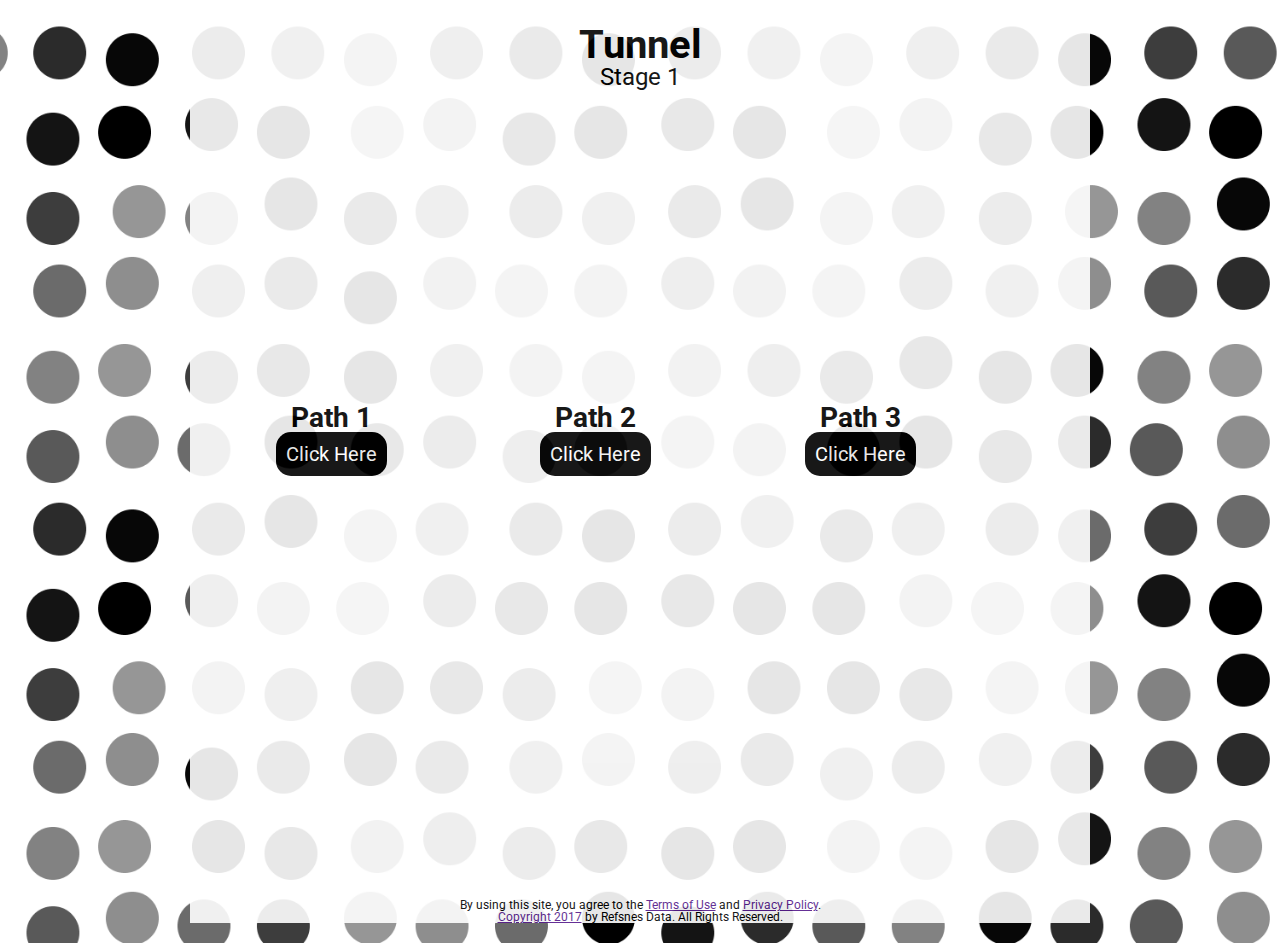
<file: index.html>
<!DOCTYPE html>
<html lang="en">
<head>
	<meta charset="UTF-8">
	<title>Tunnel</title>
	<link rel="stylesheet" href="css/reset.css">
	<link rel="stylesheet" href="css/style.css">
	<link rel="stylesheet" href="img/favicon.jpg">

</head>
<body>
	<div id="container" align="center">

<!--					-->
<!--		Header		-->
<!--					-->

		<header>
			<h1>Tunnel</h1>
			<h2>Stage 1</h2>
		</header>

<!--					-->
<!--		Section		-->
<!--					-->

		<section>
			<article id="col-1">
				<h2>Path 1</h2>
				<a href="lose.html"><button>Click Here</button></a>
			</article>

			<article id="col-2">
				<h2>Path 2</h2>
				<a href="02.html"><button>Click Here</button></a>
			</article>
			<article id="col-3">
				<h2>Path 3</h2>
				<a href="lose.html"><button>Click Here</button></a>
			</article>

		</section>

<!--					-->
<!--		Footer		-->
<!--					-->

		<footer>
			<p>By using this site, you agree to the <a href="">Terms of Use</a> and <a href="">Privacy Policy</a>.</p>
			<p><a href="">Copyright 2017</a> by Refsnes Data. All Rights Reserved.</p>
		</footer>

	</div> <!--	end of Container -->
	
</body>
</html>
</file>
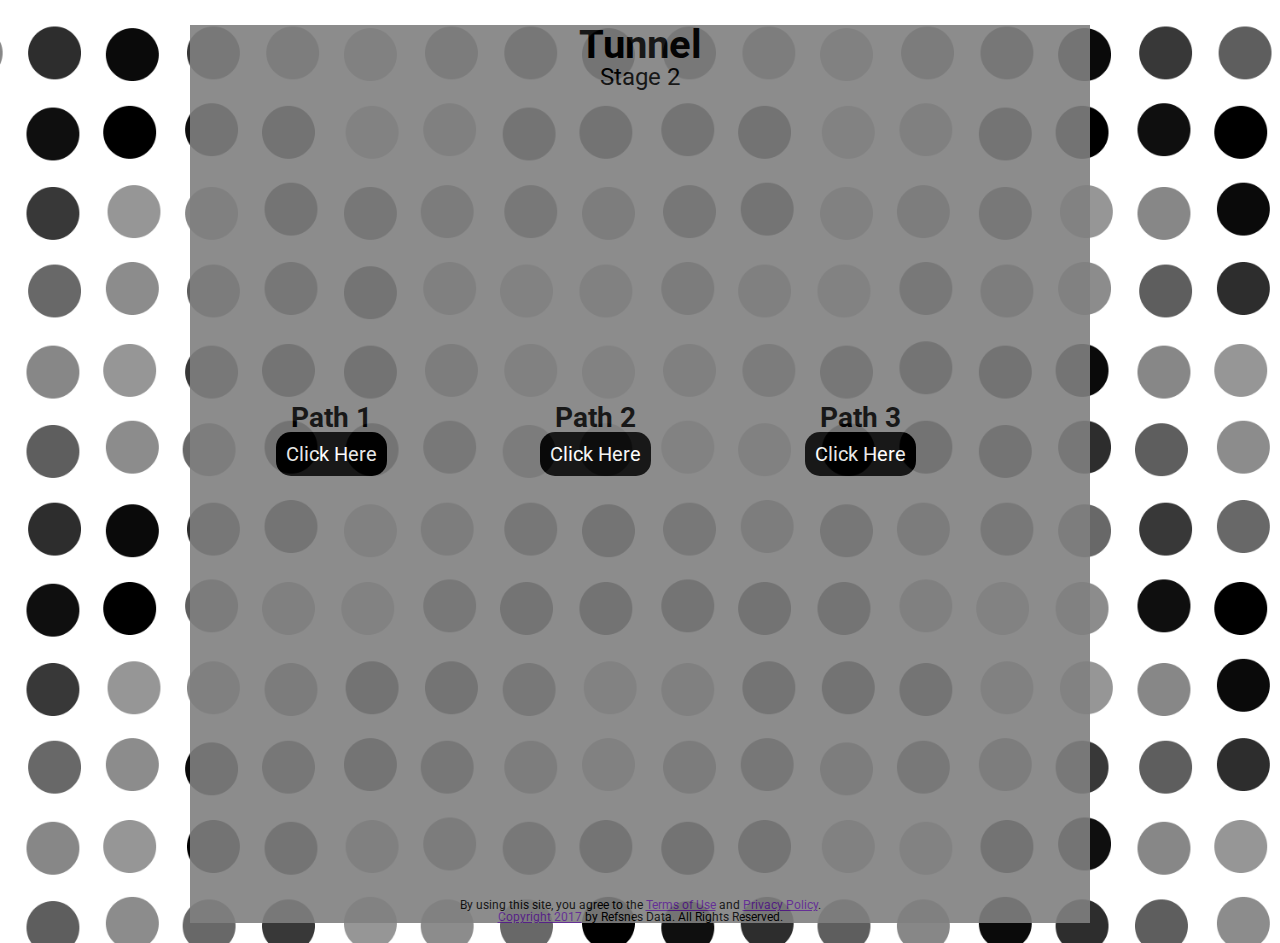
<file: 02.html>
<!DOCTYPE html>
<html lang="en">
<head>
	<meta charset="UTF-8">
	<title>Tunnel</title>
	<link rel="stylesheet" href="css/reset.css">
	<link rel="stylesheet" href="css/style.css">
	<link rel="stylesheet" href="img/favicon.jpg">

</head>
<body>
	<div id="container-2" align="center">

<!--					-->
<!--		Header		-->
<!--					-->

		<header>
			<h1>Tunnel</h1>
			<h2>Stage 2</h2>
		</header>

<!--					-->
<!--		Section		-->
<!--					-->

		<section>
			<article id="col-1">
				<h2>Path 1</h2>
				<a href="03.html"><button>Click Here</button></a>
			</article>

			<article id="col-2">
				<h2>Path 2</h2>
				<a href="lose.html"><button>Click Here</button></a>
			</article>
			<article id="col-3">
				<h2>Path 3</h2>
				<a href="lose.html"><button>Click Here</button></a>
			</article>

		</section>

<!--					-->
<!--		Footer		-->
<!--					-->

		<footer>
			<p>By using this site, you agree to the <a href="">Terms of Use</a> and <a href="">Privacy Policy</a>.</p>
			<p><a href="">Copyright 2017</a> by Refsnes Data. All Rights Reserved.</p>
		</footer>

	</div> <!--	end of Container -->
	
</body>
</html>
</file>
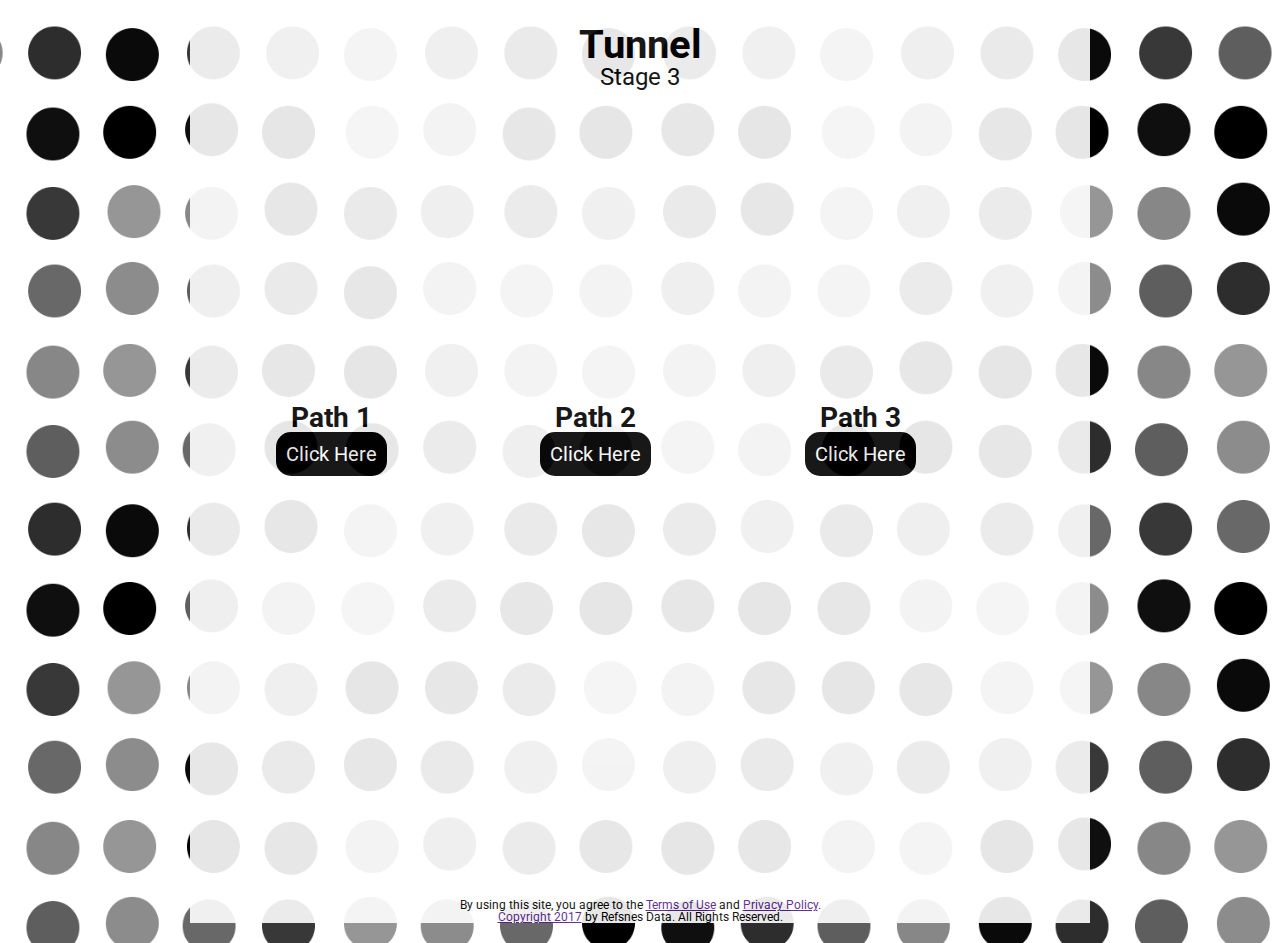
<file: 03.html>
<!DOCTYPE html>
<html lang="en">
<head>
	<meta charset="UTF-8">
	<title>Tunnel</title>
	<link rel="stylesheet" href="css/reset.css">
	<link rel="stylesheet" href="css/style.css">
	<link rel="stylesheet" href="img/favicon.jpg">

</head>
<body>
	<div id="container" align="center">

<!--					-->
<!--		Header		-->
<!--					-->

		<header>
			<h1>Tunnel</h1>
			<h2>Stage 3</h2>
		</header>

<!--					-->
<!--		Section		-->
<!--					-->

		<section>
			<article id="col-1">
				<h2>Path 1</h2>
				<a href="04.html"><button>Click Here</button></a>
			</article>

			<article id="col-2">
				<h2>Path 2</h2>
				<a href="lose.html"><button>Click Here</button></a>
			</article>
			<article id="col-3">
				<h2>Path 3</h2>
				<a href="lose.html"><button>Click Here</button></a>
			</article>

		</section>

<!--					-->
<!--		Footer		-->
<!--					-->

		<footer>
			<p>By using this site, you agree to the <a href="">Terms of Use</a> and <a href="">Privacy Policy</a>.</p>
			<p><a href="">Copyright 2017</a> by Refsnes Data. All Rights Reserved.</p>
		</footer>

	</div> <!--	end of Container -->
	
</body>
</html>
</file>
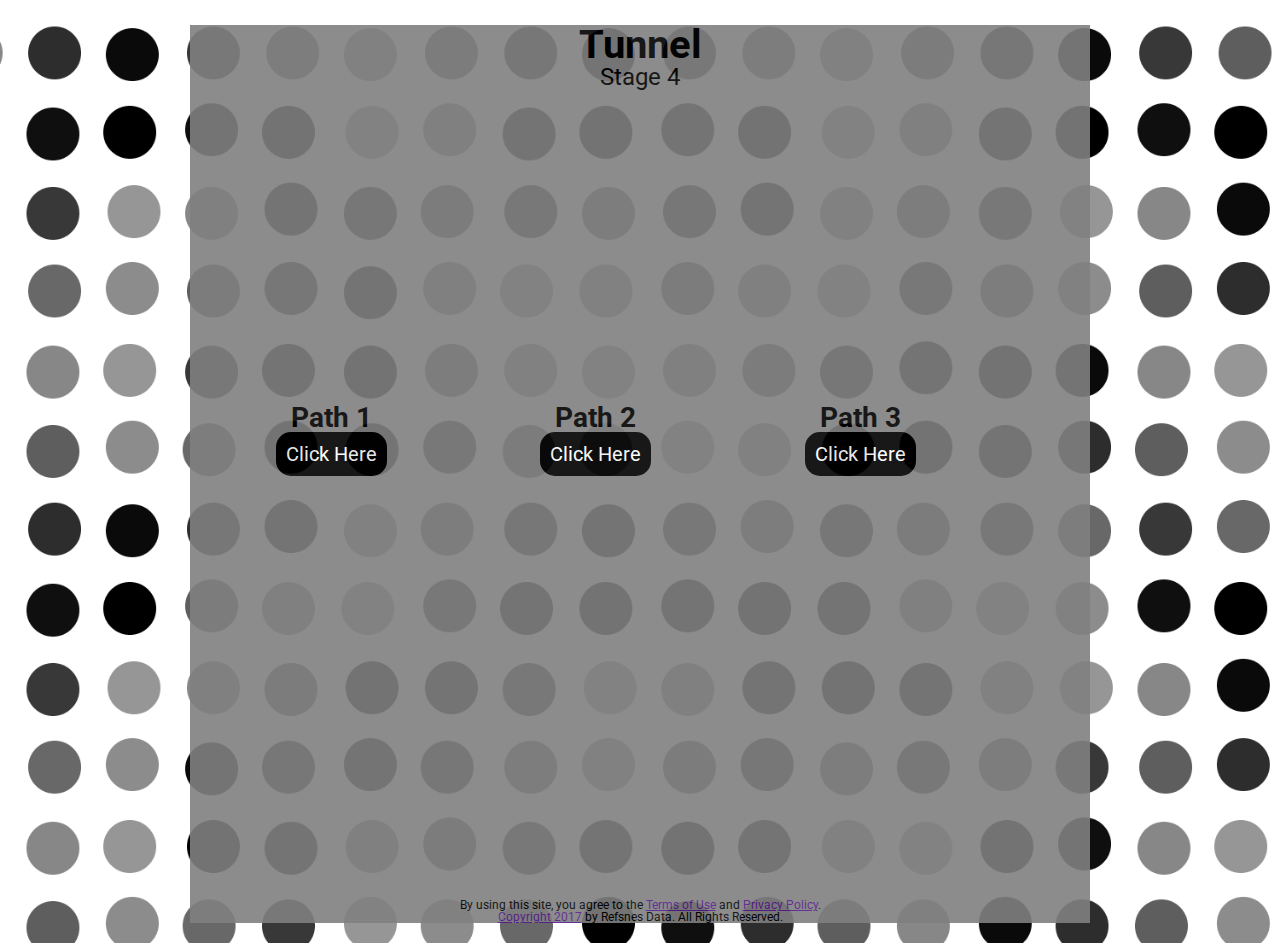
<file: 04.html>
<!DOCTYPE html>
<html lang="en">
<head>
	<meta charset="UTF-8">
	<title>Tunnel</title>
	<link rel="stylesheet" href="css/reset.css">
	<link rel="stylesheet" href="css/style.css">
	<link rel="stylesheet" href="img/favicon.jpg">

</head>
<body>
	<div id="container-2" align="center">

<!--					-->
<!--		Header		-->
<!--					-->

		<header>
			<h1>Tunnel</h1>
			<h2>Stage 4</h2>
		</header>

<!--					-->
<!--		Section		-->
<!--					-->

		<section>
			<article id="col-1">
				<h2>Path 1</h2>
				<a href="lose.html"><button>Click Here</button></a>
			</article>

			<article id="col-2">
				<h2>Path 2</h2>
				<a href="lose.html"><button>Click Here</button></a>
			</article>
			<article id="col-3">
				<h2>Path 3</h2>
				<a href="05.html"><button>Click Here</button></a>
			</article>

		</section>

<!--					-->
<!--		Footer		-->
<!--					-->

		<footer>
			<p>By using this site, you agree to the <a href="">Terms of Use</a> and <a href="">Privacy Policy</a>.</p>
			<p><a href="">Copyright 2017</a> by Refsnes Data. All Rights Reserved.</p>
		</footer>

	</div> <!--	end of Container -->
	
</body>
</html>
</file>
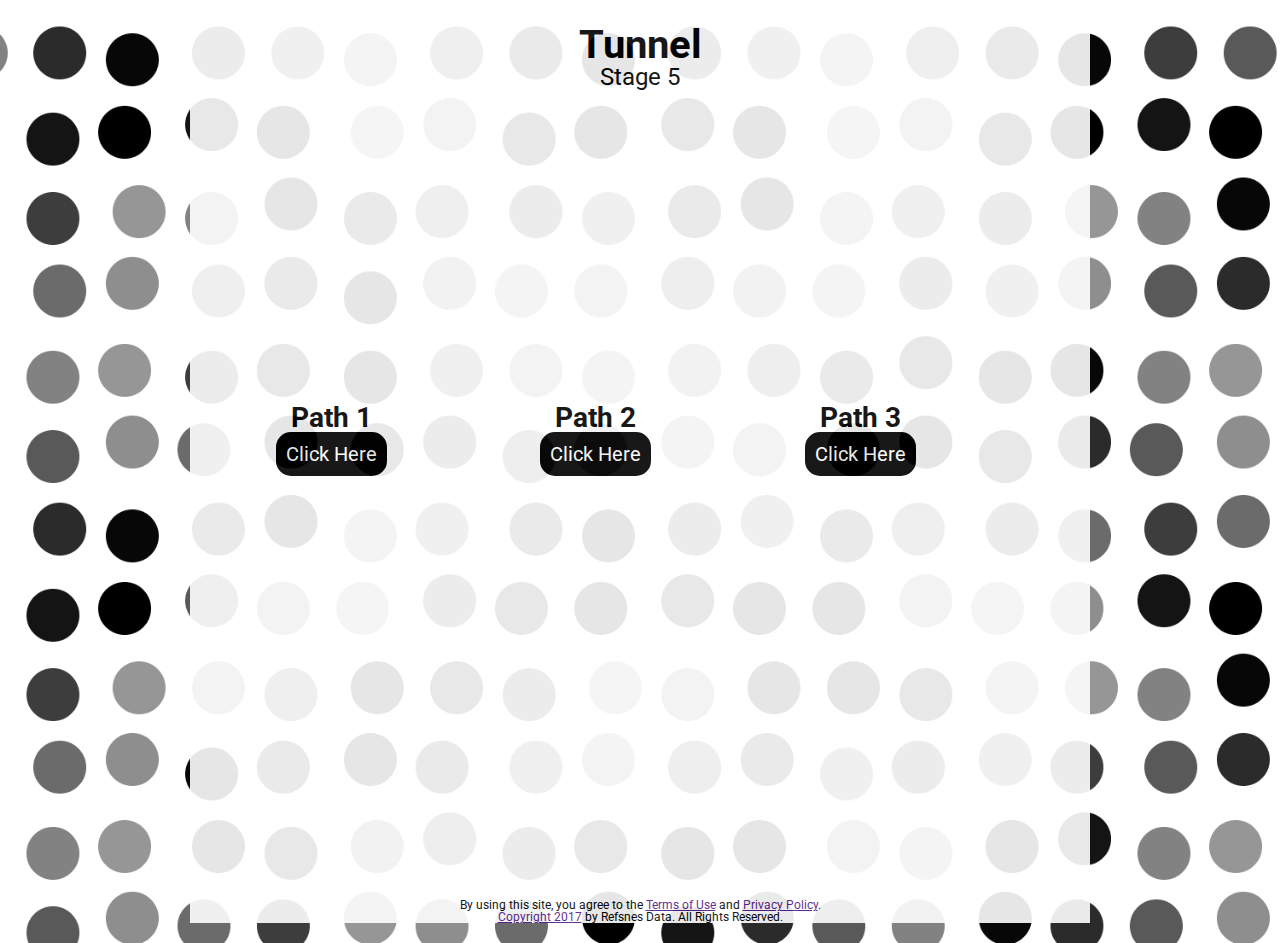
<file: 05.html>
<!DOCTYPE html>
<html lang="en">
<head>
	<meta charset="UTF-8">
	<title>Tunnel</title>
	<link rel="stylesheet" href="css/reset.css">
	<link rel="stylesheet" href="css/style.css">
	<link rel="stylesheet" href="img/favicon.jpg">

</head>
<body>
	<div id="container" align="center">

<!--					-->
<!--		Header		-->
<!--					-->

		<header>
			<h1>Tunnel</h1>
			<h2>Stage 5</h2>
		</header>

<!--					-->
<!--		Section		-->
<!--					-->

		<section>
			<article id="col-1">
				<h2>Path 1</h2>
				<a href="lose.html"><button>Click Here</button></a>
			</article>

			<article id="col-2">
				<h2>Path 2</h2>
				<a href="06.html"><button>Click Here</button></a>
			</article>
			<article id="col-3">
				<h2>Path 3</h2>
				<a href="lose.html"><button>Click Here</button></a>
			</article>

		</section>

<!--					-->
<!--		Footer		-->
<!--					-->

		<footer>
			<p>By using this site, you agree to the <a href="">Terms of Use</a> and <a href="">Privacy Policy</a>.</p>
			<p><a href="">Copyright 2017</a> by Refsnes Data. All Rights Reserved.</p>
		</footer>

	</div> <!--	end of Container -->
	
</body>
</html>
</file>
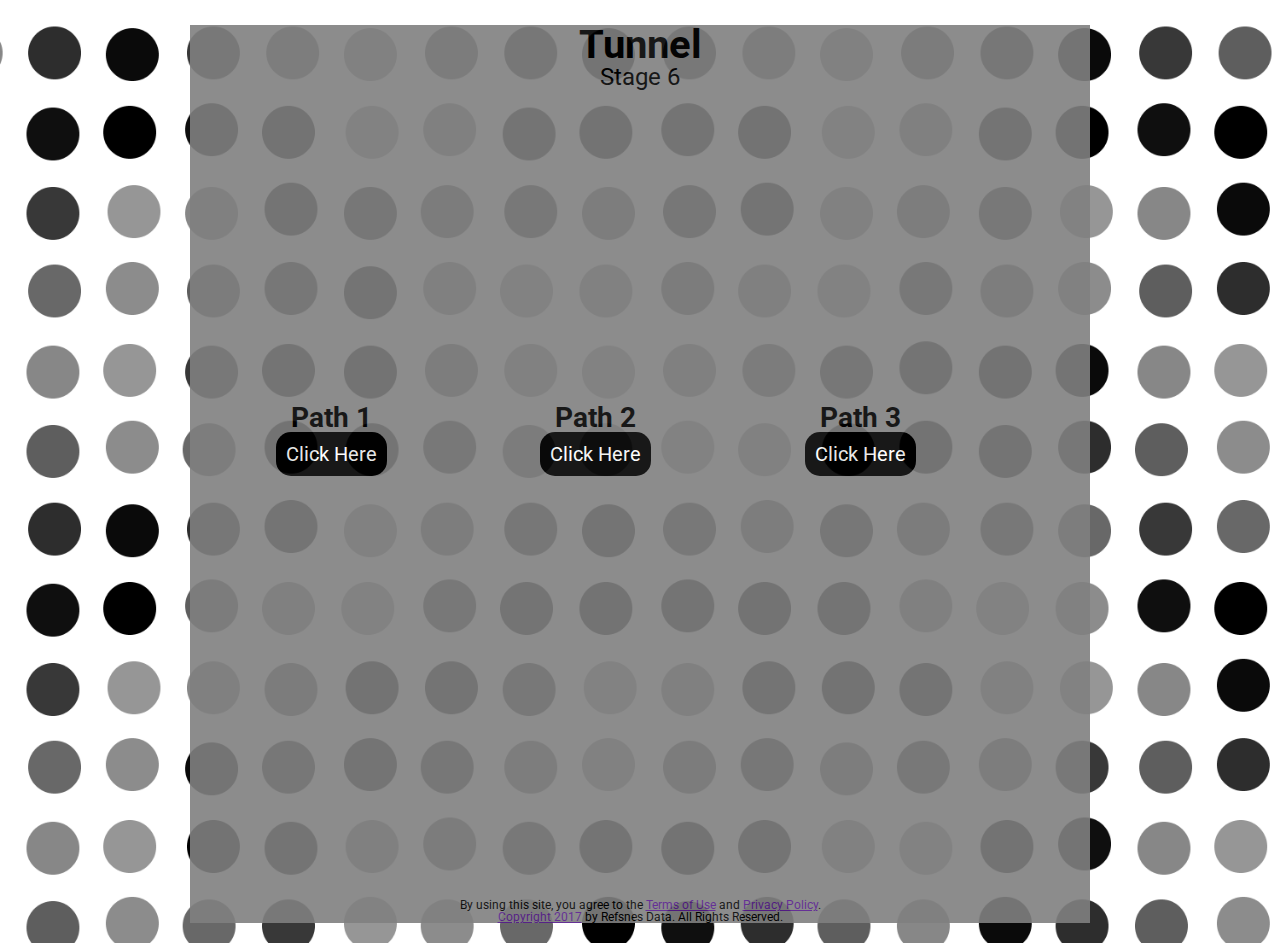
<file: 06.html>
<!DOCTYPE html>
<html lang="en">
<head>
	<meta charset="UTF-8">
	<title>Tunnel</title>
	<link rel="stylesheet" href="css/reset.css">
	<link rel="stylesheet" href="css/style.css">
	<link rel="stylesheet" href="img/favicon.jpg">

</head>
<body>
	<div id="container-2" align="center">

<!--					-->
<!--		Header		-->
<!--					-->

		<header>
			<h1>Tunnel</h1>
			<h2>Stage 6</h2>
		</header>

<!--					-->
<!--		Section		-->
<!--					-->

		<section>
			<article id="col-1">
				<h2>Path 1</h2>
				<a href="07.html"><button>Click Here</button></a>
			</article>

			<article id="col-2">
				<h2>Path 2</h2>
				<a href="lose.html"><button>Click Here</button></a>
			</article>
			<article id="col-3">
				<h2>Path 3</h2>
				<a href="lose.html"><button>Click Here</button></a>
			</article>

		</section>

<!--					-->
<!--		Footer		-->
<!--					-->

		<footer>
			<p>By using this site, you agree to the <a href="">Terms of Use</a> and <a href="">Privacy Policy</a>.</p>
			<p><a href="">Copyright 2017</a> by Refsnes Data. All Rights Reserved.</p>
		</footer>

	</div> <!--	end of Container -->
	
</body>
</html>
</file>
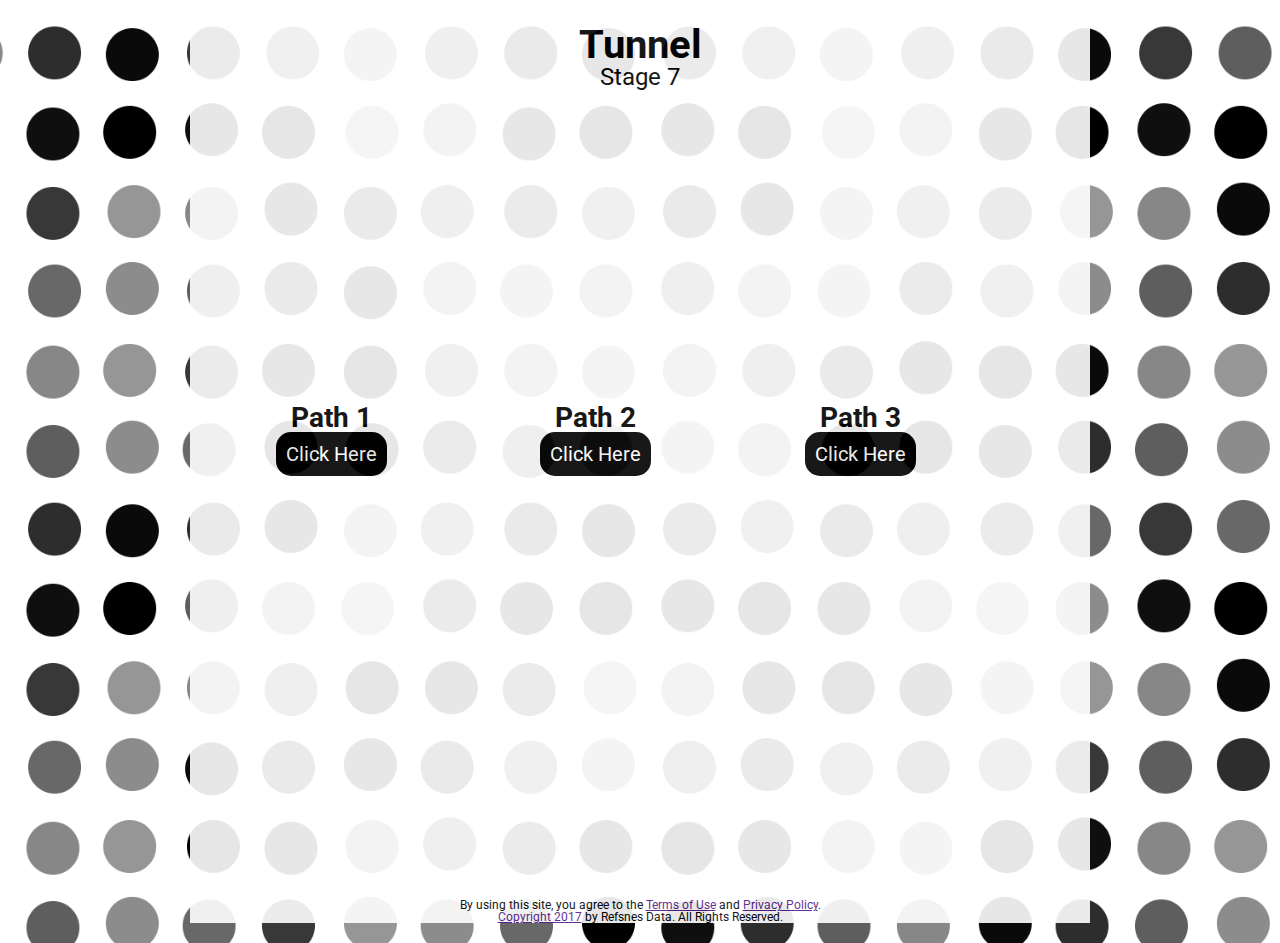
<file: 07.html>
<!DOCTYPE html>
<html lang="en">
<head>
	<meta charset="UTF-8">
	<title>Tunnel</title>
	<link rel="stylesheet" href="css/reset.css">
	<link rel="stylesheet" href="css/style.css">
	<link rel="stylesheet" href="img/favicon.jpg">

</head>
<body>
	<div id="container" align="center">

<!--					-->
<!--		Header		-->
<!--					-->

		<header>
			<h1>Tunnel</h1>
			<h2>Stage 7</h2>
		</header>

<!--					-->
<!--		Section		-->
<!--					-->

		<section>
			<article id="col-1">
				<h2>Path 1</h2>
				<a href="lose.html"><button>Click Here</button></a>
			</article>

			<article id="col-2">
				<h2>Path 2</h2>
				<a href="lose.html"><button>Click Here</button></a>
			</article>
			<article id="col-3">
				<h2>Path 3</h2>
				<a href="08.html"><button>Click Here</button></a>
			</article>

		</section>

<!--					-->
<!--		Footer		-->
<!--					-->

		<footer>
			<p>By using this site, you agree to the <a href="">Terms of Use</a> and <a href="">Privacy Policy</a>.</p>
			<p><a href="">Copyright 2017</a> by Refsnes Data. All Rights Reserved.</p>
		</footer>

	</div> <!--	end of Container -->
	
</body>
</html>
</file>
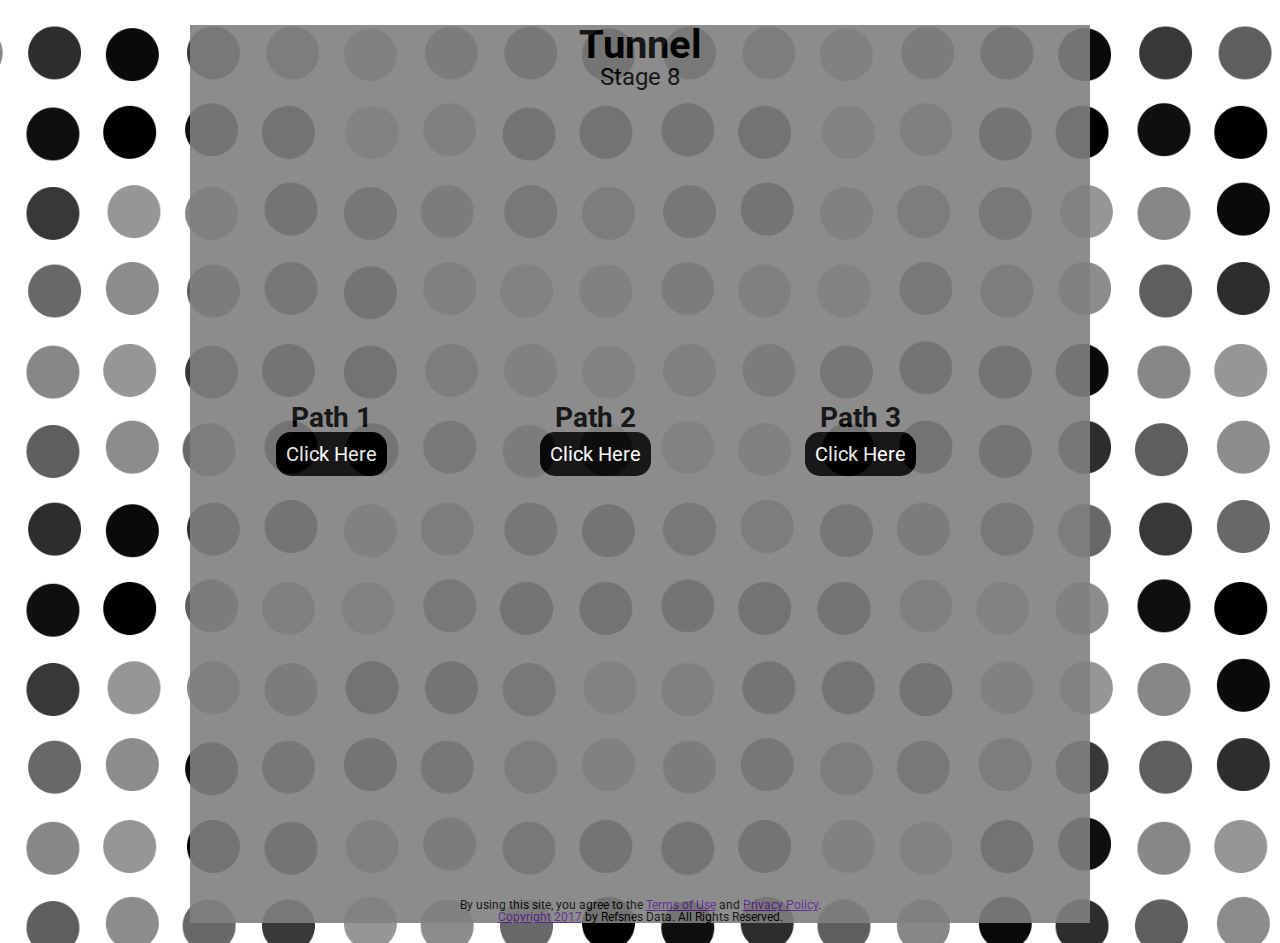
<file: 08.html>
<!DOCTYPE html>
<html lang="en">
<head>
	<meta charset="UTF-8">
	<title>Tunnel</title>
	<link rel="stylesheet" href="css/reset.css">
	<link rel="stylesheet" href="css/style.css">
	<link rel="stylesheet" href="img/favicon.jpg">

</head>
<body>
	<div id="container-2" align="center">

<!--					-->
<!--		Header		-->
<!--					-->

		<header>
			<h1>Tunnel</h1>
			<h2>Stage 8</h2>
		</header>

<!--					-->
<!--		Section		-->
<!--					-->

		<section>
			<article id="col-1">
				<h2>Path 1</h2>
				<a href="lose.html"><button>Click Here</button></a>
			</article>

			<article id="col-2">
				<h2>Path 2</h2>
				<a href="lose.html"><button>Click Here</button></a>
			</article>
			<article id="col-3">
				<h2>Path 3</h2>
				<a href="09.html"><button>Click Here</button></a>
			</article>

		</section>

<!--					-->
<!--		Footer		-->
<!--					-->

		<footer>
			<p>By using this site, you agree to the <a href="">Terms of Use</a> and <a href="">Privacy Policy</a>.</p>
			<p><a href="">Copyright 2017</a> by Refsnes Data. All Rights Reserved.</p>
		</footer>

	</div> <!--	end of Container -->
	
</body>
</html>
</file>
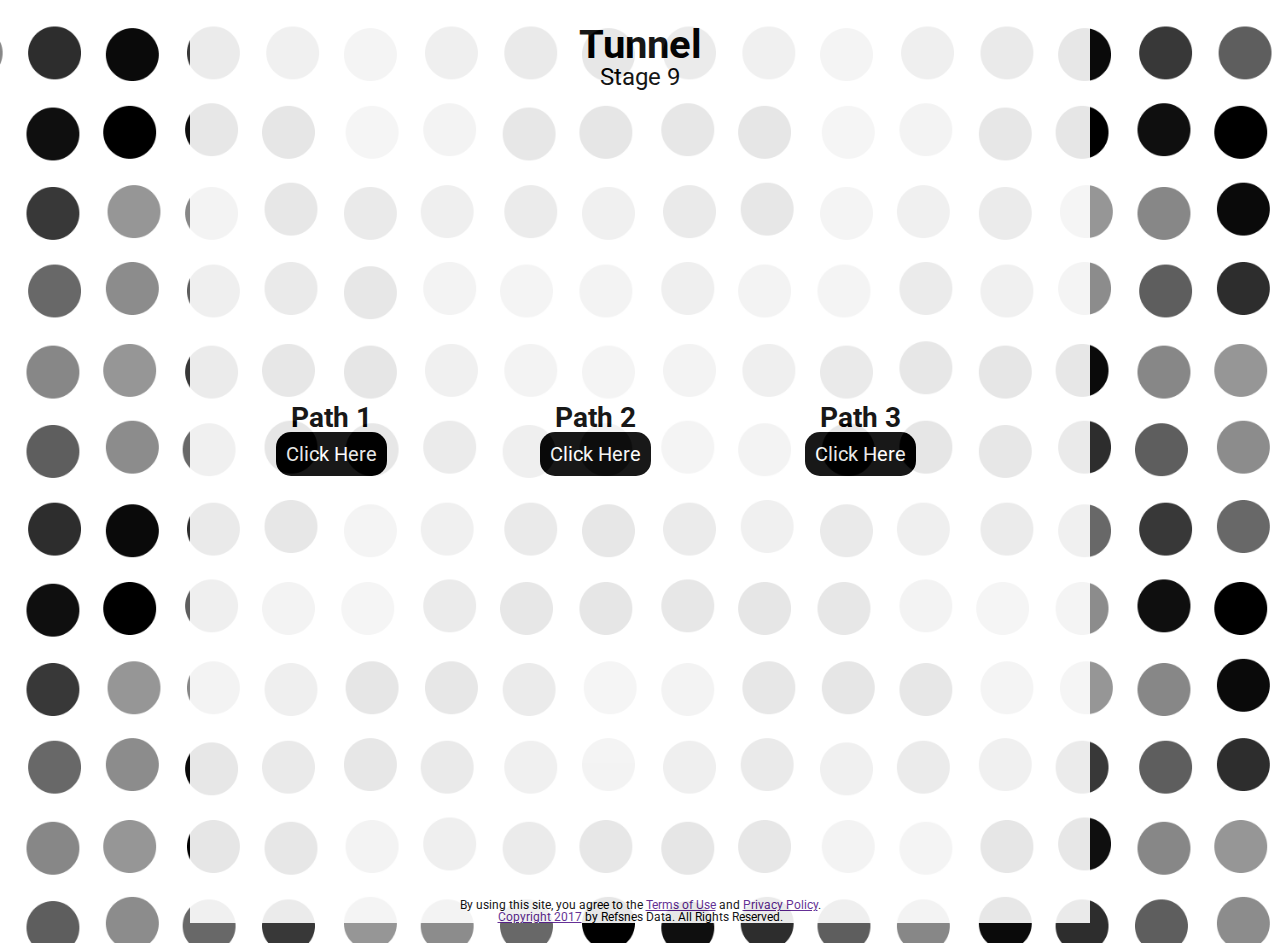
<file: 09.html>
<!DOCTYPE html>
<html lang="en">
<head>
	<meta charset="UTF-8">
	<title>Tunnel</title>
	<link rel="stylesheet" href="css/reset.css">
	<link rel="stylesheet" href="css/style.css">
	<link rel="stylesheet" href="img/favicon.jpg">

</head>
<body>
	<div id="container" align="center">

<!--					-->
<!--		Header		-->
<!--					-->

		<header>
			<h1>Tunnel</h1>
			<h2>Stage 9</h2>
		</header>

<!--					-->
<!--		Section		-->
<!--					-->

		<section>
			<article id="col-1">
				<h2>Path 1</h2>
				<a href="lose.html"><button>Click Here</button></a>
			</article>

			<article id="col-2">
				<h2>Path 2</h2>
				<a href="10.html"><button>Click Here</button></a>
			</article>
			<article id="col-3">
				<h2>Path 3</h2>
				<a href="lose.html"><button>Click Here</button></a>
			</article>

		</section>

<!--					-->
<!--		Footer		-->
<!--					-->

		<footer>
			<p>By using this site, you agree to the <a href="">Terms of Use</a> and <a href="">Privacy Policy</a>.</p>
			<p><a href="">Copyright 2017</a> by Refsnes Data. All Rights Reserved.</p>
		</footer>

	</div> <!--	end of Container -->
	
</body>
</html>
</file>
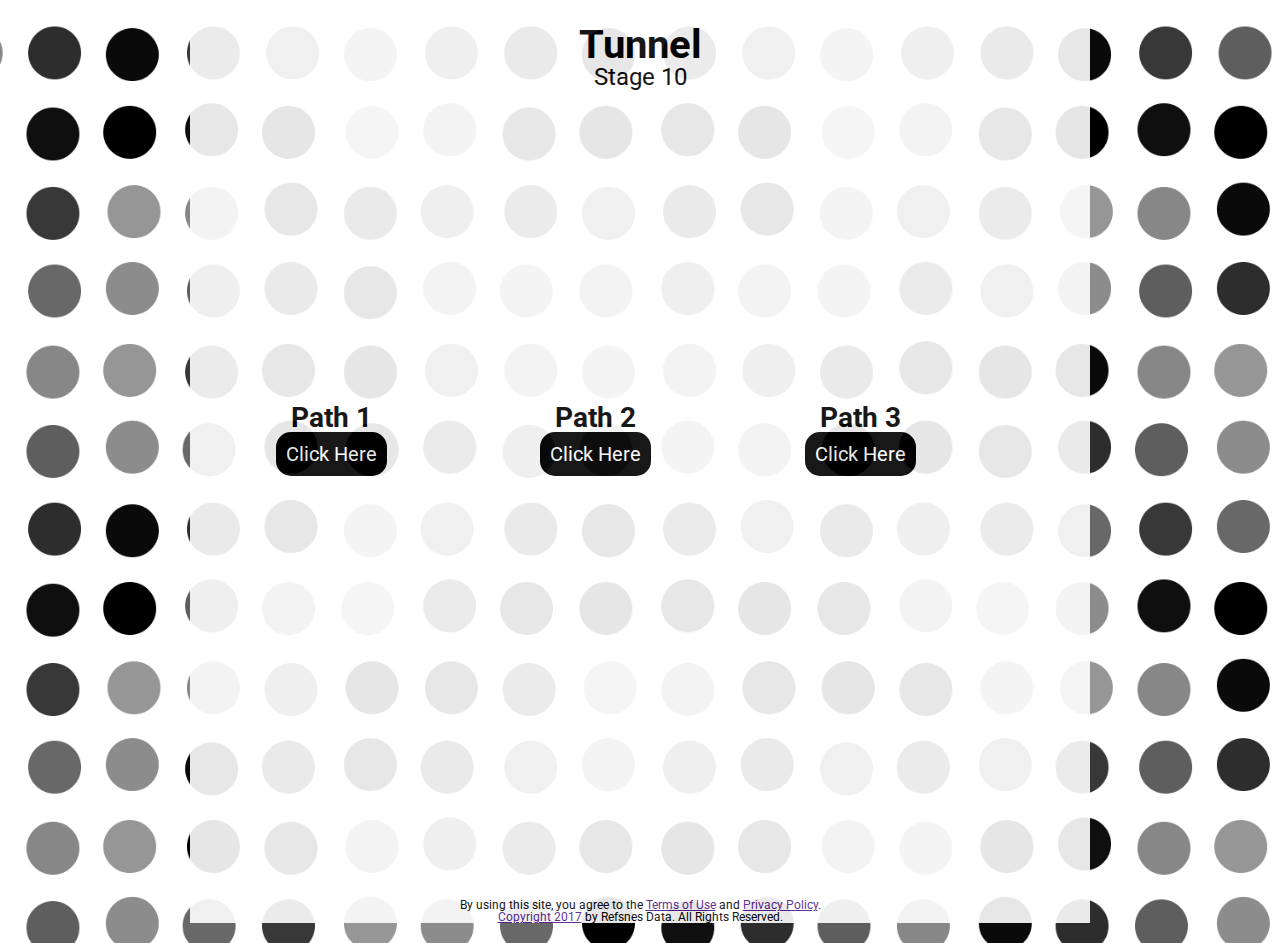
<file: 10.html>
<!DOCTYPE html>
<html lang="en">
<head>
	<meta charset="UTF-8">
	<title>Tunnel</title>
	<link rel="stylesheet" href="css/reset.css">
	<link rel="stylesheet" href="css/style.css">
	<link rel="stylesheet" href="img/favicon.jpg">

</head>
<body>
	<div id="container" align="center">

<!--					-->
<!--		Header		-->
<!--					-->

		<header>
			<h1>Tunnel</h1>
			<h2>Stage 10</h2>
		</header>

<!--					-->
<!--		Section		-->
<!--					-->

		<section>
			<article id="col-1">
				<h2>Path 1</h2>
				<a href="win.html"><button>Click Here</button></a>
			</article>

			<article id="col-2">
				<h2>Path 2</h2>
				<a href="lose.html"><button>Click Here</button></a>
			</article>
			<article id="col-3">
				<h2>Path 3</h2>
				<a href="lose.html"><button>Click Here</button></a>
			</article>

		</section>

<!--					-->
<!--		Footer		-->
<!--					-->

		<footer>
			<p>By using this site, you agree to the <a href="">Terms of Use</a> and <a href="">Privacy Policy</a>.</p>
			<p><a href="">Copyright 2017</a> by Refsnes Data. All Rights Reserved.</p>
		</footer>

	</div> <!--	end of Container -->
	
</body>
</html>
</file>
<file: css/style.css>
/************************************/
/*****			Import 			*****/
/************************************/

@import url('https://fonts.googleapis.com/css?family=Roboto:300,400,500,700');

/************************************/
/*****			Container		*****/
/************************************/
body {
	background-color: black;
	background-image: url(../img/bg_2.gif);
	background-repeat: no-repeat;
	background-size: 100%;
}
#win {
	background-color: black;
	background-image: url(../img/bg_2.gif);
}
#container {
	margin: 0 auto;
	max-width: 900px;
	width: 100%;
	/*min-height: 800px;*/
	height: 100%;
	background-color: white;
	opacity: 0.9;
}
#container-2 {
	margin: 0 auto;
	max-width: 900px;
	width: 100%;
	/*min-height: 800px;*/
	height: 100%;
	background-color: grey;
	opacity: 0.9;
}
#container-3 {
	margin: 0 auto;
	max-width: 900px;
	width: 100%;
	/*min-height: 800px;*/
	height: 100%;
	background-color: #DB5656;
	opacity: 0.9;
}
/************************************/
/*****			Header			*****/
/************************************/

header {
	width: 98%;
	margin-top: 25px;

}

header h1 {
	font-family: 'Roboto', sans-serif;
	font-weight: bold;
	font-size: 2.5em;
	text-align: center;

}
header h2 {
	font-family: 'Roboto', sans-serif;
	font-size: 1.5em;
	text-align: center;
}
/************************************/
/*****			Section			*****/
/************************************/

section {
	width: 98%;
	margin-top: 35%;

}
article {
	width: 30%;
	display: inline;
	float: left;
}
article h2 {
	font-size: 1.75em;
	font-family: 'Roboto', sans-serif;
	font-weight: bold;
}
button {
	padding: 10px;
	background-color: black;
	border: 0;
	border-radius: 15px;
	text-decoration: none;
	color: white;
	font-size: 1.25em;
	font-family: 'Roboto', sans-serif;

}
button:hover {
	background-color: gray;	
}
#win-col {
	width: 98%;
}

/************************************/
/*****			Footer			*****/
/************************************/

footer {
	clear: both;
	margin-top: 90%;
	margin-bottom: 20px;
}
footer p {
	font-family: 'Roboto', sans-serif;
	font-size: 0.75em;
}
</file>
